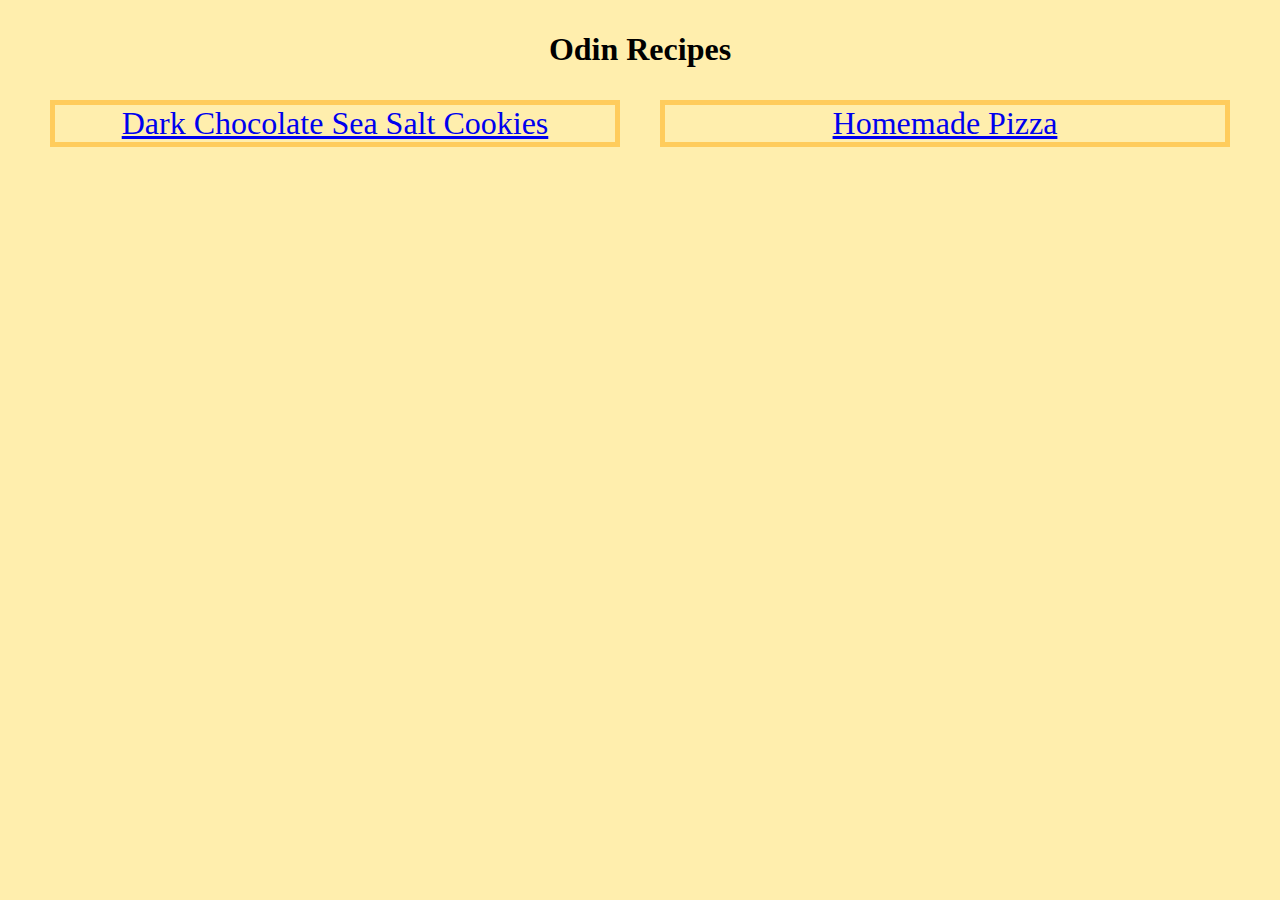
<file: index.html>
<!DOCTYPE html>
    <html lang ="en">
        <head>
            <meta charset="utf-8">
            <title>Recipe Homepage</title>
            <link rel="stylesheet" href="./css/style.css">
        </head>

    <body>
        <h1>Odin Recipes</h1>
        <div class="container">
        <div class="cookies"><a href="./pages/cookies.html">Dark Chocolate Sea Salt Cookies</a></div>
        <div class="pizza"><a href="./pages/pizza.html">Homemade Pizza</a></div>
        </div>
    </body>
</html>
<!-- To view on Github, go to scuttlebutt207.github.io/odin-recipes-->
</file>
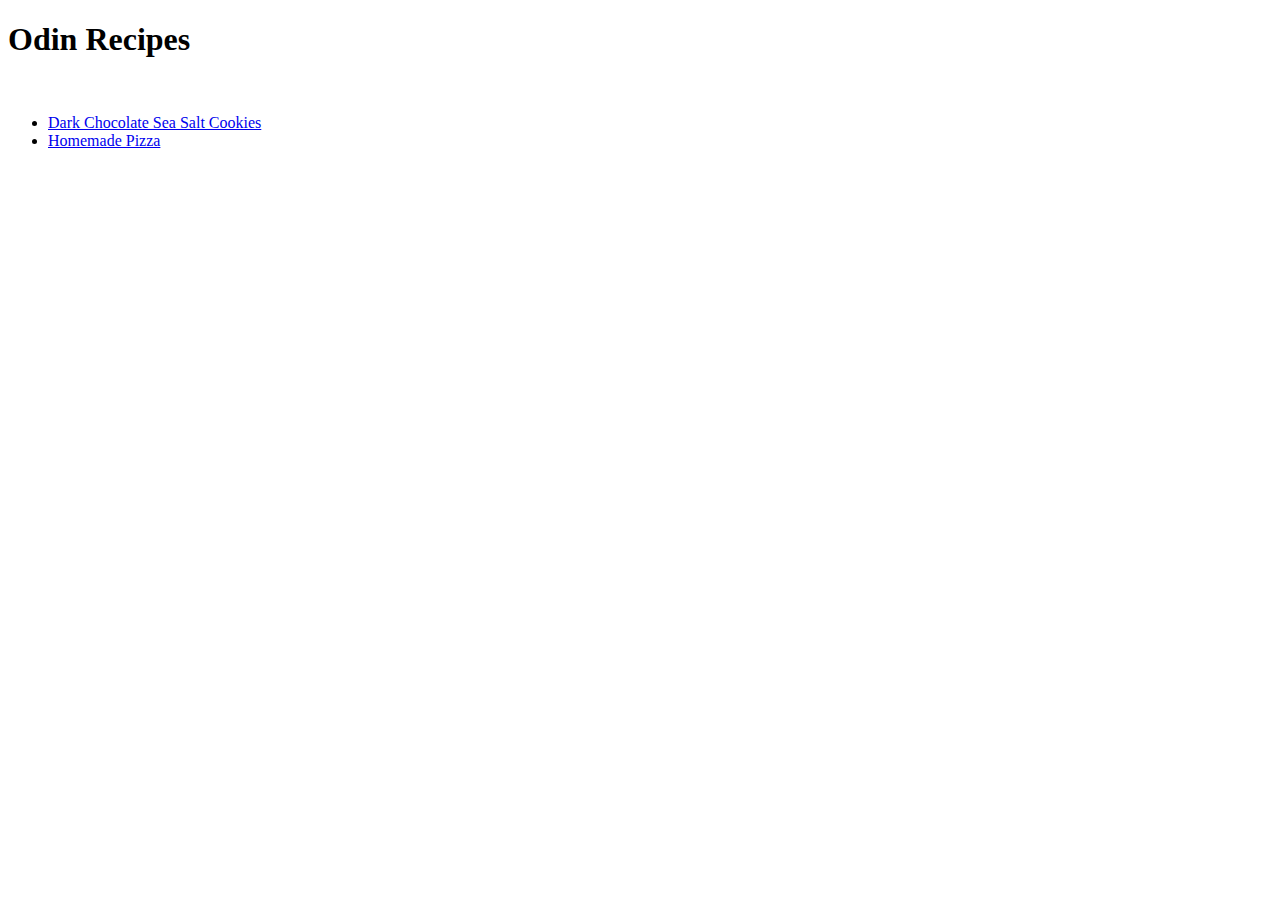
<file: pages/index.html>
<!DOCTYPE html>
    <html lang ="en">
        <head>
            <meta charset="utf-8">
            <title>Recipe Homepage</title>
        </head>

    <body>
        <h1>Odin Recipes</h1>
        <br>
        <ul>
        <li><a href="./cookies.html">Dark Chocolate Sea Salt Cookies</a></li>
        <li><a href="./pizza.html">Homemade Pizza</a></li>
        </ul>
        <br>
    </body>
</html>
</file>
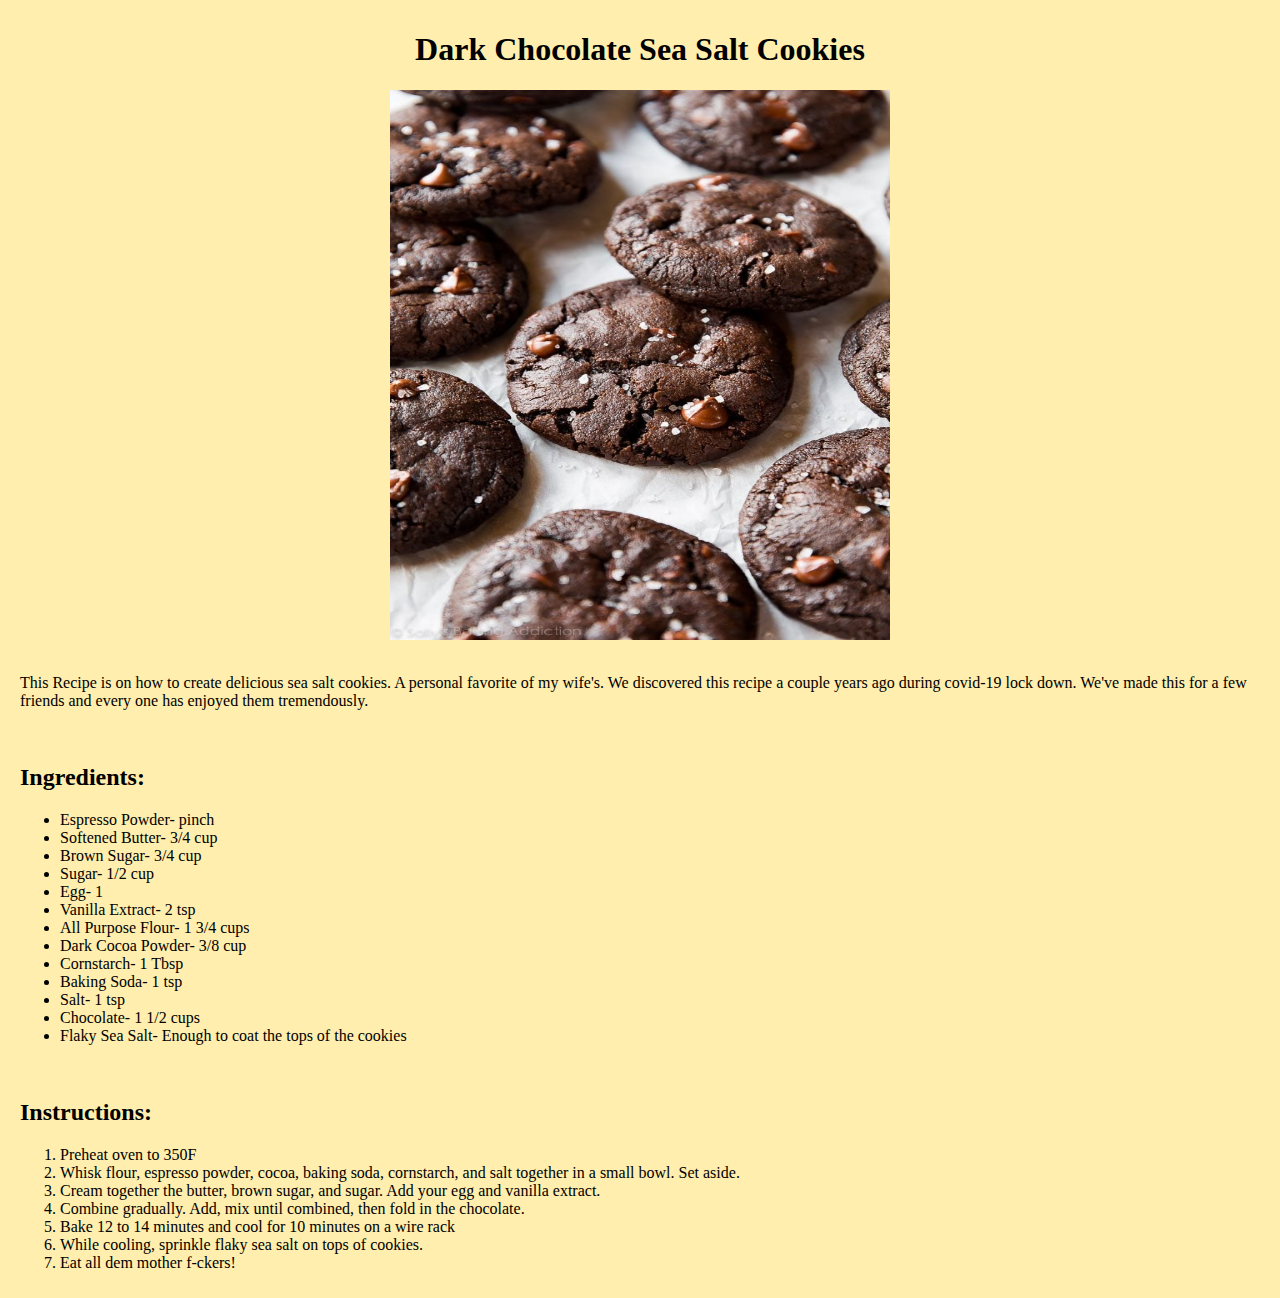
<file: pages/cookies.html>
<!DOCTYPE html>
<html lang="en">
<head>
    <meta charset="UTF-8">
    <meta http-equiv="X-UA-Compatible" content="IE=edge">
    <meta name="viewport" content="width=device-width, initial-scale=1.0">
    <link rel="stylesheet" href="../css/style.css">
    <title>Cookie Recipe</title>
</head>
<body>
    <h1>Dark Chocolate Sea Salt Cookies</h1>
    <img class="cookiepic" src="../images/cookies.jpg"
        width="500"
        height="550"/>
        <br>
        <p>This Recipe is on how to create delicious sea salt cookies. A personal favorite
            of my wife's. We discovered this recipe a couple years ago during covid-19 lock down.
            We've made this for a few friends and every one has enjoyed them tremendously.
        </p>
        <br>
        <h2>Ingredients:</h2>
        <ul>
            <li>Espresso Powder-     pinch</li>
            <li>Softened Butter-     3/4 cup</li>
            <li>Brown Sugar-     3/4 cup</li>
            <li>Sugar-       1/2 cup</li>
            <li>Egg-     1</li>
            <li>Vanilla Extract-     2 tsp</li>
            <li>All Purpose Flour-       1 3/4 cups</li>
            <li>Dark Cocoa Powder-       3/8 cup</li>
            <li>Cornstarch-      1 Tbsp</li>
            <li>Baking Soda-     1 tsp</li>
            <li>Salt-        1 tsp</li>
            <li>Chocolate-       1 1/2 cups</li>
            <li>Flaky Sea Salt-      Enough to coat the tops of the cookies</li>
        </ul>
        <br>
        <h2>Instructions:</h2>
        <ol type="1">
        <li>Preheat oven to 350F</li>
        <li>Whisk flour, espresso powder, cocoa, baking soda, cornstarch, and salt together
        in a small bowl. Set aside.</li>
        <li>Cream together the butter, brown sugar, and sugar. Add your egg and vanilla extract.</li>
        <li>Combine gradually. Add, mix until combined, then fold in the chocolate.</li>
        <li>Bake 12 to 14 minutes and cool for 10 minutes on a wire rack</li>
        <li>While cooling, sprinkle flaky sea salt on tops of cookies.</li>
        <li>Eat all dem mother f-ckers!</li>
    </ol>
</body>
</html>
</file>
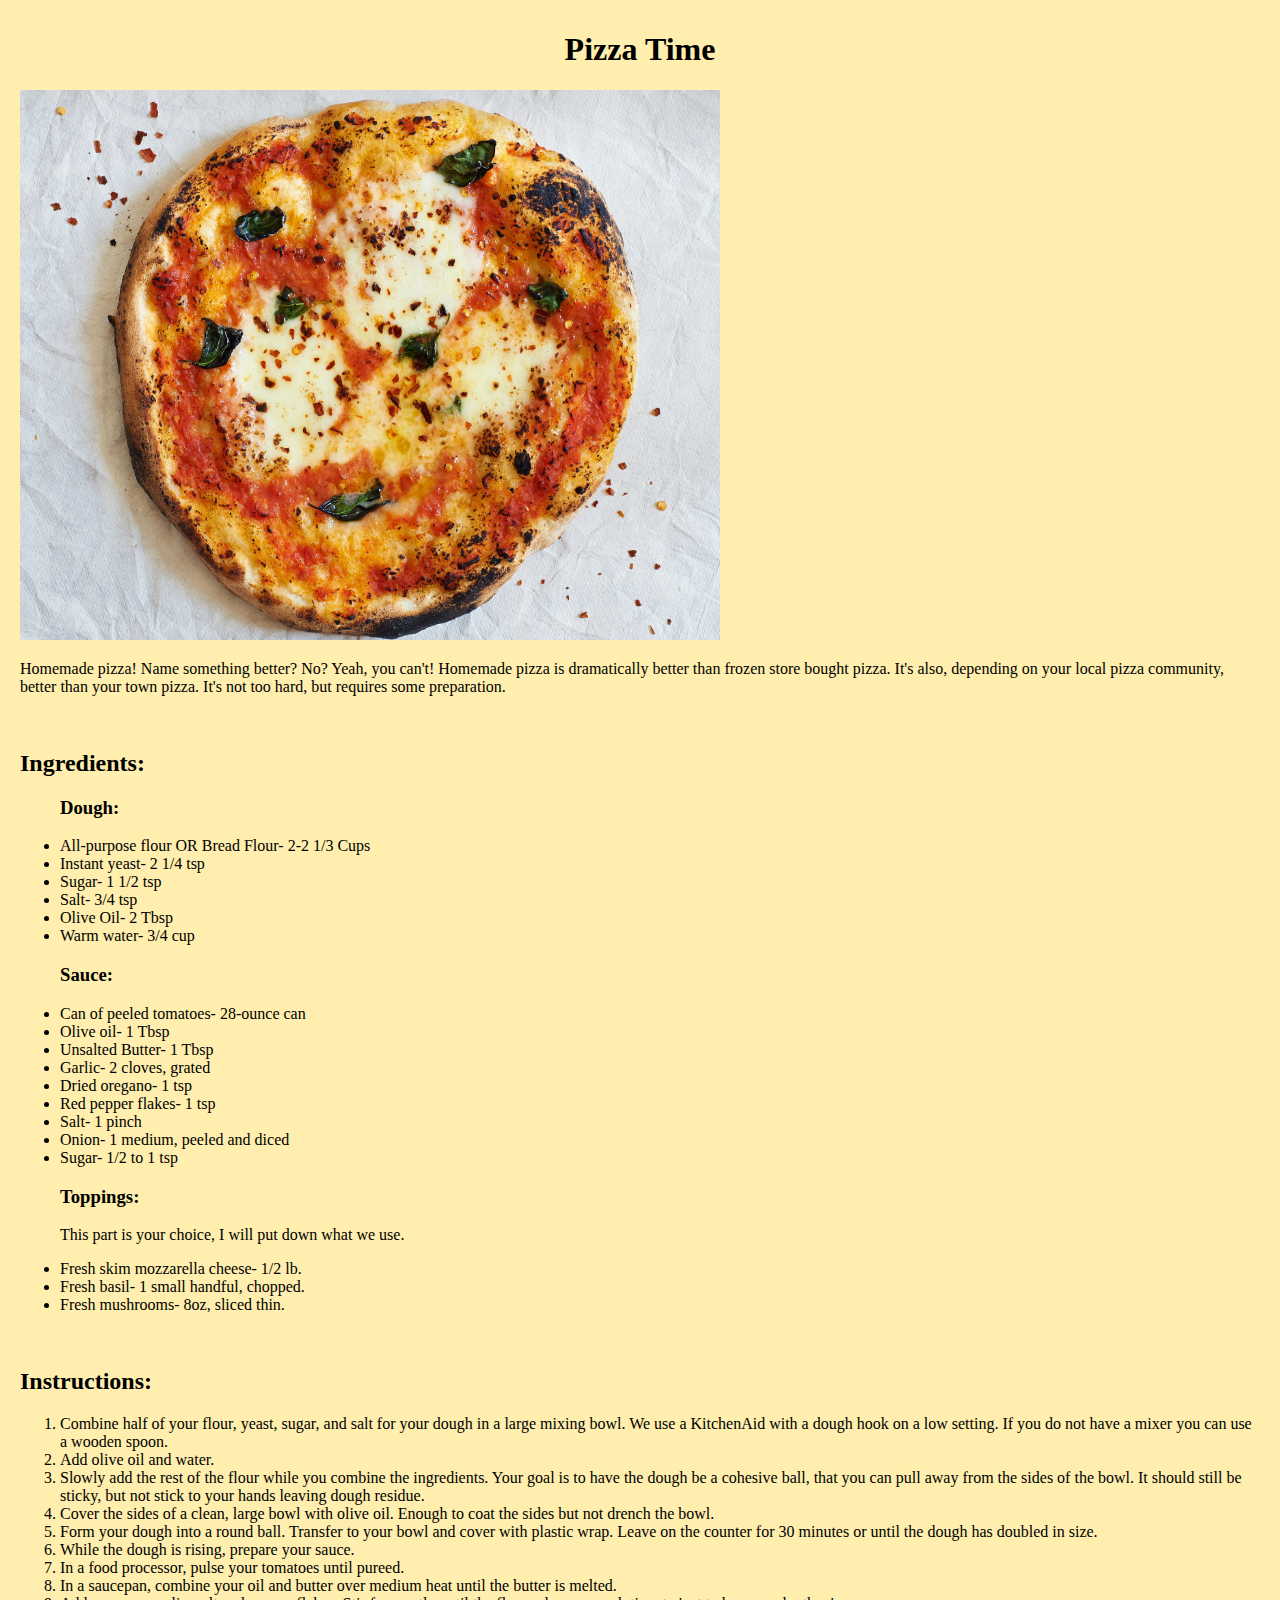
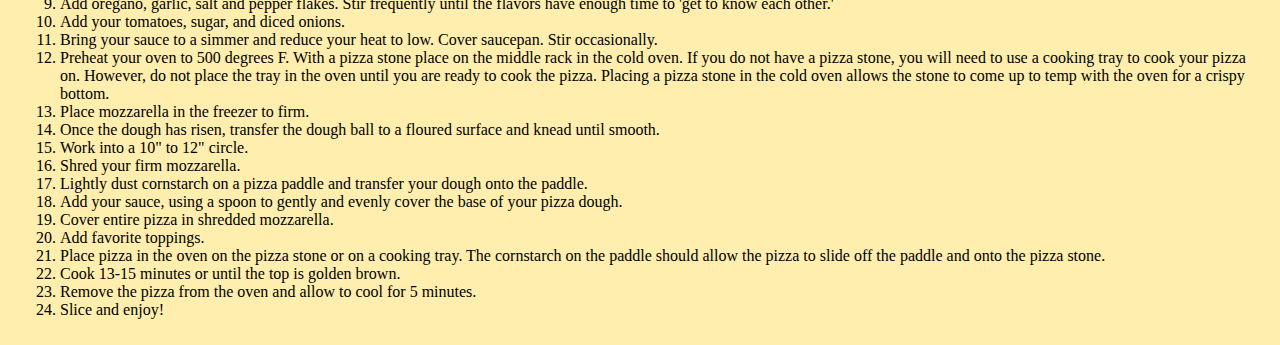
<file: pages/pizza.html>
<!DOCTYPE html>
<html lang="en">
    <head>
        <meta charset="utf-8">
        <title>Pizza Recipe</title>
        <link rel=stylesheet href="../css/style.css">
    </head>
    <body>
        <h1>Pizza Time</h1>
    <img src="../images/p-p-p-pizza.jpg"
        width="700"
        height="550"/>
        <br>
        <p>Homemade pizza! Name something better? No? Yeah, you can't! Homemade pizza is dramatically
            better than frozen store bought pizza. It's also, depending on your local pizza community,
            better than your town pizza. It's not too hard, but requires some preparation.
        </p>
        <br>
        <h2>Ingredients:</h2>
        <ul>
            <h3>Dough:</h3>
            <li>All-purpose flour OR Bread Flour-       2-2 1/3 Cups</li>
            <li>Instant yeast-      2 1/4 tsp</li>
            <li>Sugar-      1 1/2 tsp</li>
            <li>Salt-       3/4 tsp</li>
            <li>Olive Oil-      2 Tbsp</li>
            <li>Warm water-         3/4 cup</li>
            <h3>Sauce:</h3>
            <li>Can of peeled tomatoes-         28-ounce can</li>
            <li>Olive oil-      1 Tbsp</li>
            <li>Unsalted Butter-        1 Tbsp</li>
            <li>Garlic-         2 cloves, grated</li>
            <li>Dried oregano-      1 tsp</li>
            <li>Red pepper flakes-      1 tsp</li>
            <li>Salt-       1 pinch</li>
            <li>Onion-      1 medium, peeled and diced</li>
            <li>Sugar-      1/2 to 1 tsp</li>
            <h3>Toppings:</h3>
            <p class="pizza">This part is your choice, I will put down what we use.</p>
            <li>Fresh skim mozzarella cheese-       1/2 lb.</li>
            <li>Fresh basil-        1 small handful, chopped.</li>
            <li>Fresh mushrooms-        8oz, sliced thin.</li>
        </ul>
        <br>
        <h2>Instructions:</h2>
        <ol type="1">
        <li>Combine half of your flour, yeast, sugar, and salt for your dough in a large mixing bowl.
            We use a KitchenAid with a dough hook on a low setting. If you do not have a mixer
            you can use a wooden spoon.</li>
        <li>Add olive oil and water.</li>
        <li>Slowly add the rest of the flour while you combine the ingredients. Your goal is to have
            the dough be a cohesive ball, that you can pull away from the sides of the bowl. It should
            still be sticky, but not stick to your hands leaving dough residue.</li>
        <li>Cover the sides of a clean, large bowl with olive oil. Enough to coat the sides but not drench the bowl.</li>
        <li>Form your dough into a round ball. Transfer to your bowl and cover with plastic wrap.
            Leave on the counter for 30 minutes or until the dough has doubled in size.</li>
        <li>While the dough is rising, prepare your sauce.</li>
        <li>In a food processor, pulse your tomatoes until pureed.</li>
        <li>In a saucepan, combine your oil and butter over medium heat until the butter is melted.</li>
        <li>Add oregano, garlic, salt and pepper flakes. Stir frequently until the flavors
            have enough time to 'get to know each other.'</li>
        <li>Add your tomatoes, sugar, and diced onions.</li>
        <li>Bring your sauce to a simmer and reduce your heat to low. Cover saucepan. Stir occasionally.</li>
        <li>Preheat your oven to 500 degrees F. With a pizza stone place on the middle rack in the cold oven.
            If you do not have a pizza stone, you will need to use a cooking tray to cook your pizza on.
            However, do not place the tray in the oven until you are ready to cook the pizza.
            Placing a pizza stone in the cold oven allows the stone to come up to temp with the oven for a crispy bottom.
        </li>
        <li>Place mozzarella in the freezer to firm.</li>
        <li>Once the dough has risen, transfer the dough ball to a floured surface and knead until smooth.</li>
        <li>Work into a 10" to 12" circle.</li>
        <li>Shred your firm mozzarella.</li>
        <li>Lightly dust cornstarch on a pizza paddle and transfer your dough onto the paddle.</li>
        <li>Add your sauce, using a spoon to gently and evenly cover the base of your pizza dough.</li>
        <li>Cover entire pizza in shredded mozzarella.</li>
        <li>Add favorite toppings.</li>
        <li>Place pizza in the oven on the pizza stone or on a cooking tray. The cornstarch on
            the paddle should allow the pizza to slide off the paddle and onto the pizza stone.</li>
        <li>Cook 13-15 minutes or until the top is golden brown.</li>
        <li>Remove the pizza from the oven and allow to cool for 5 minutes.</li>
        <li>Slice and enjoy!</li>
    </ol>
    </body>
</html>
</file>
<file: css/style.css>
.container{
    display: flex;
    text-align: center;
    font-size: 2em;
    padding: 10px;
}

html, body{
    background-color: #ffeead;
    margin: 10px;
}

h1 {
    text-align: center;
    font-size: xx-large;
}

.container > div {
    flex: 1;
    display: inline-block;
    border: 5px solid #ffcc5c;
    margin-left: 20px;
    margin-right: 20px;
}

.cookiepic{

    display: block;
    margin-left: auto;
    margin-right: auto;

}
</file>
